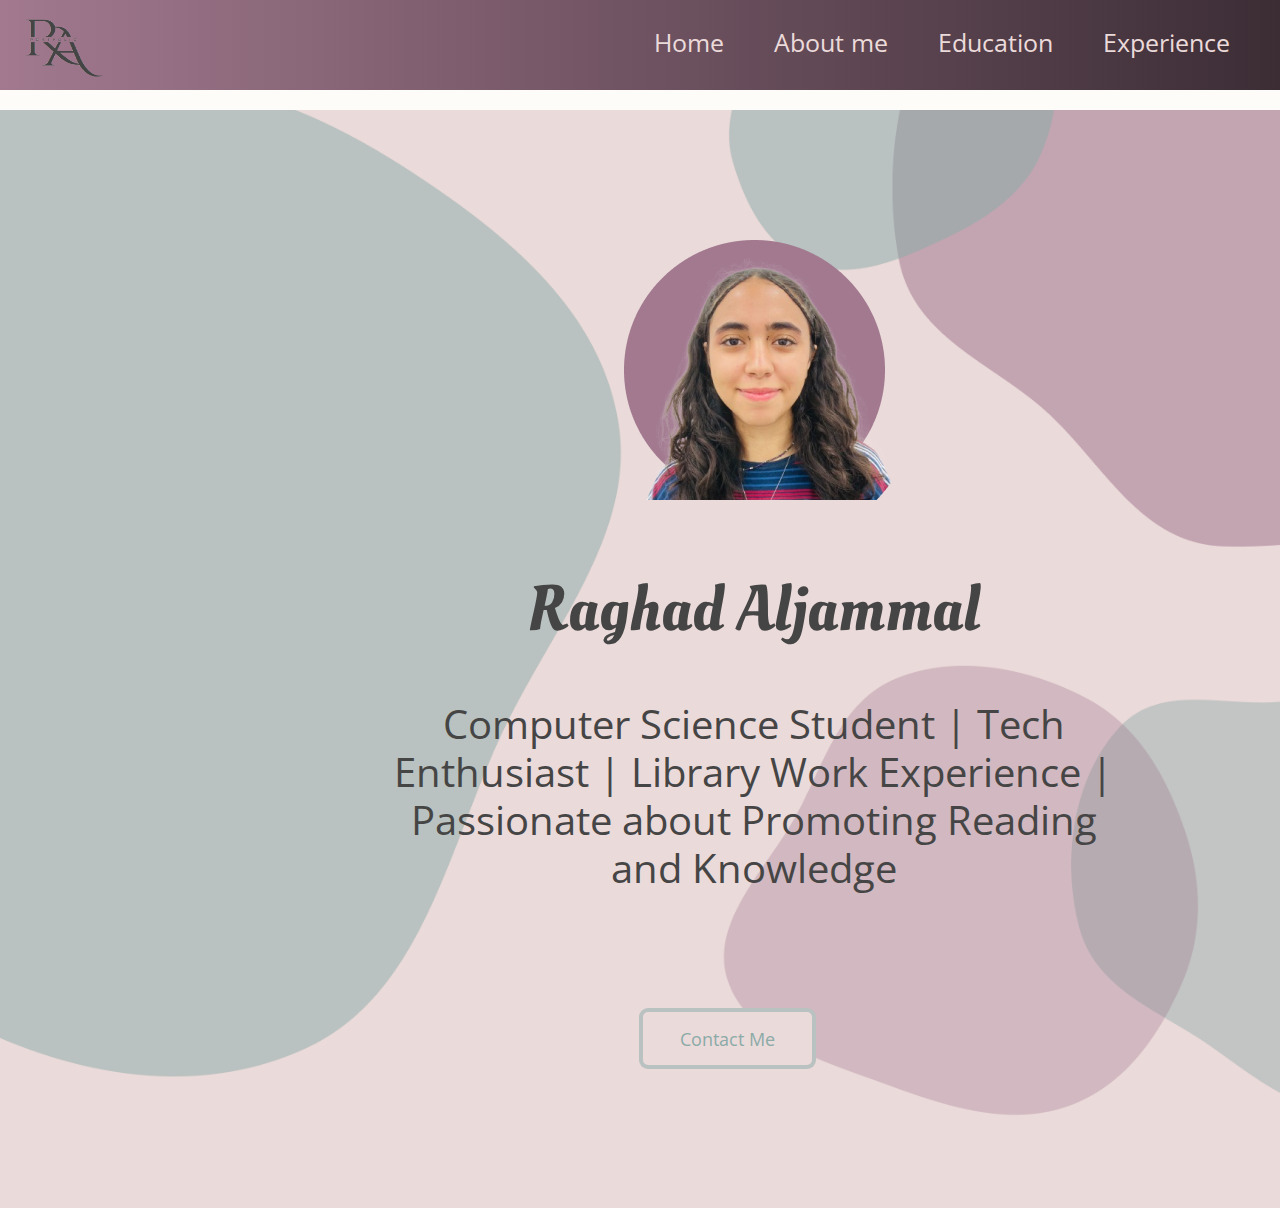
<file: index.html>
<!DOCTYPE html>
<html lang="en">
<head>
    <link rel="icon" type="image/x-icon" href="stylesheets/assets/ra.png">
    <meta charset="UTF-8">
    <meta name="viewport" content="width=device-width, initial-scale=1.0">
    <title>Raghad's Portfolio</title>
    <link rel="stylesheet" href="stylesheets/home.css">
    <link rel="preconnect" href="https://fonts.googleapis.com">
    <link rel="preconnect" href="https://fonts.gstatic.com" crossorigin>
    <link href="https://fonts.googleapis.com/css2?family=Open+Sans:ital,wght@0,300..800;1,300..800&display=swap" rel="stylesheet">
    <link href="https://fonts.googleapis.com/css2?family=Oleo+Script:wght@400;700&display=swap" rel="stylesheet">
</head>
<body>
    <nav class="navbar">
        <img src="stylesheets/assets/r.png" alt="signature">
        <ul>
            <li class="button"><a href="index.html">Home</a></li>
            <li class="button"><a href="AboutMe.html">About me</a></li>
            <li class="button"><a href="Education.html">Education</a></li>
            <li class="button"><a href="Experience.html">Experience</a></li>
        </ul>
    </nav>
    <section>
        <img src="stylesheets/assets/profile.png" alt="profile photo">
    </section>
    <h1>Raghad Aljammal</h1>
    <article>Computer Science Student | Tech Enthusiast | Library Work Experience | Passionate about Promoting Reading and Knowledge</article>
    <footer>
        <button>Contact Me</button>
    </footer>
</body>
</html>
</file>
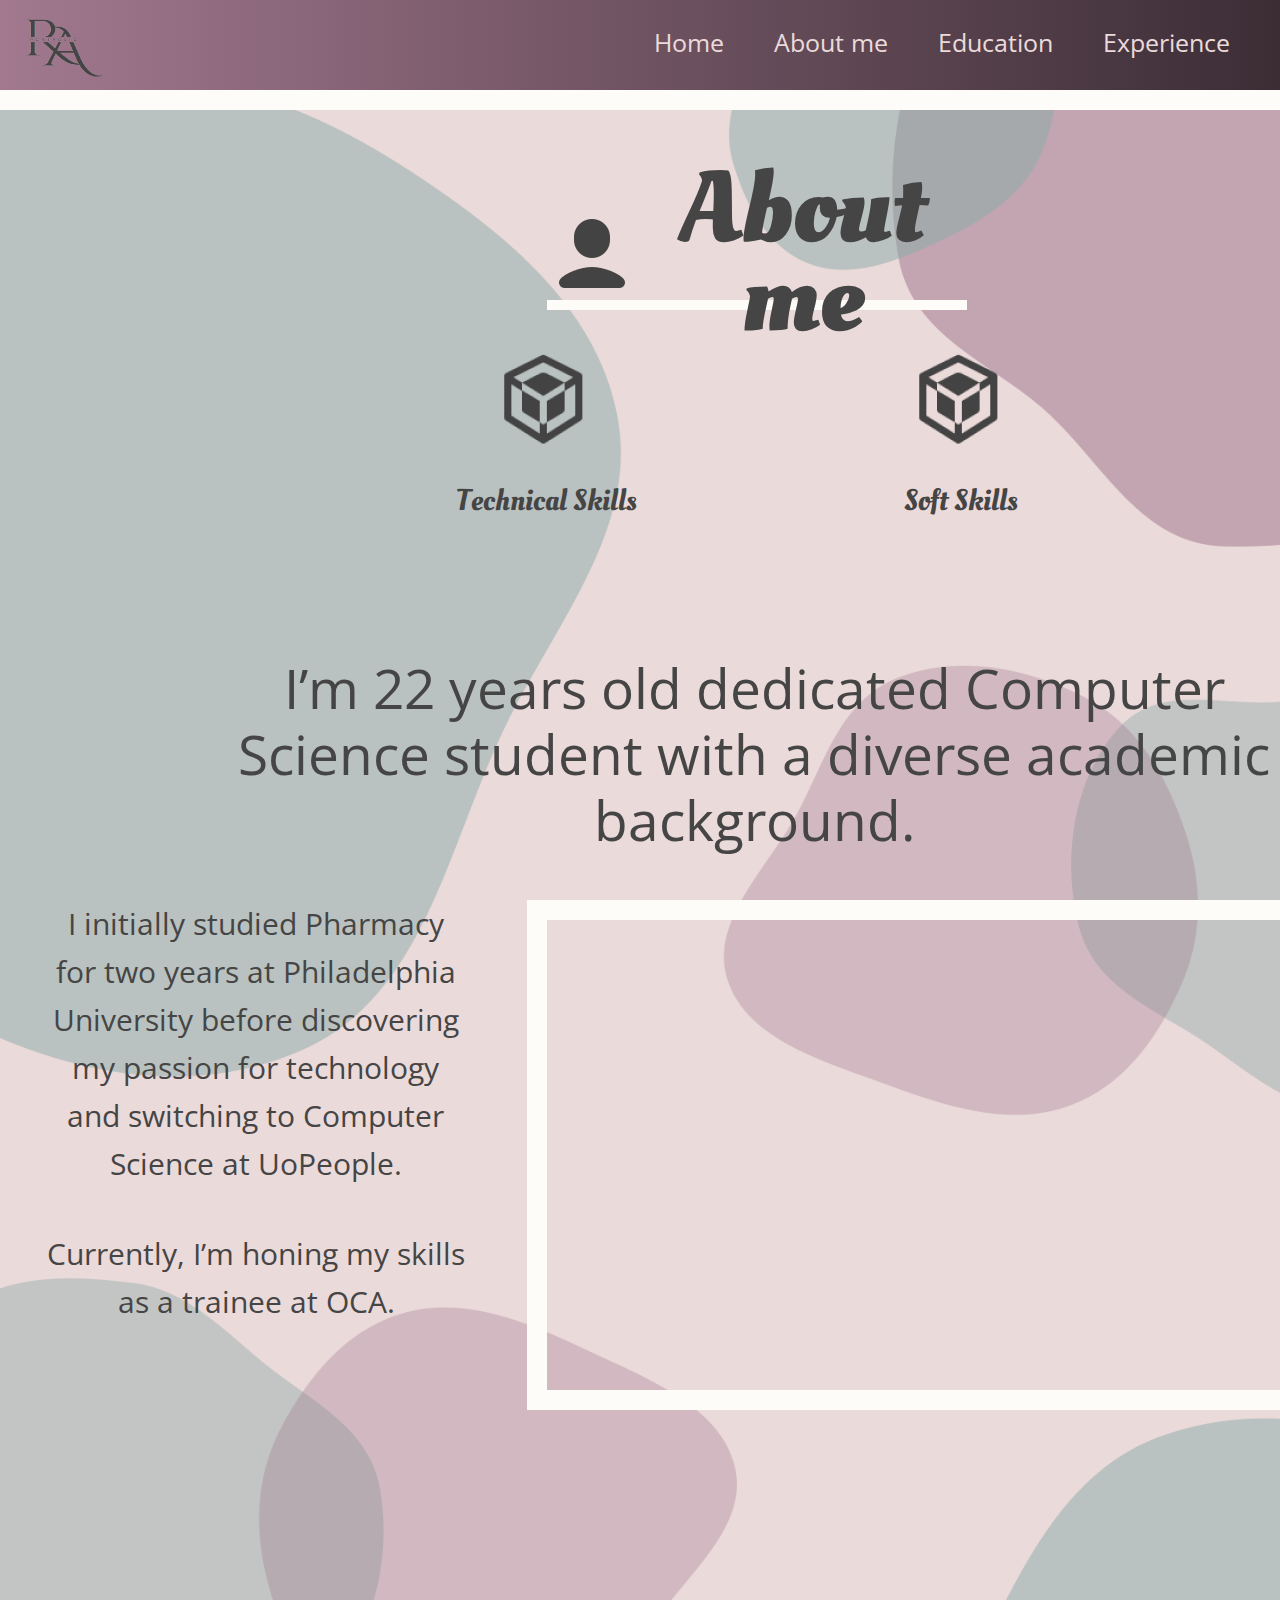
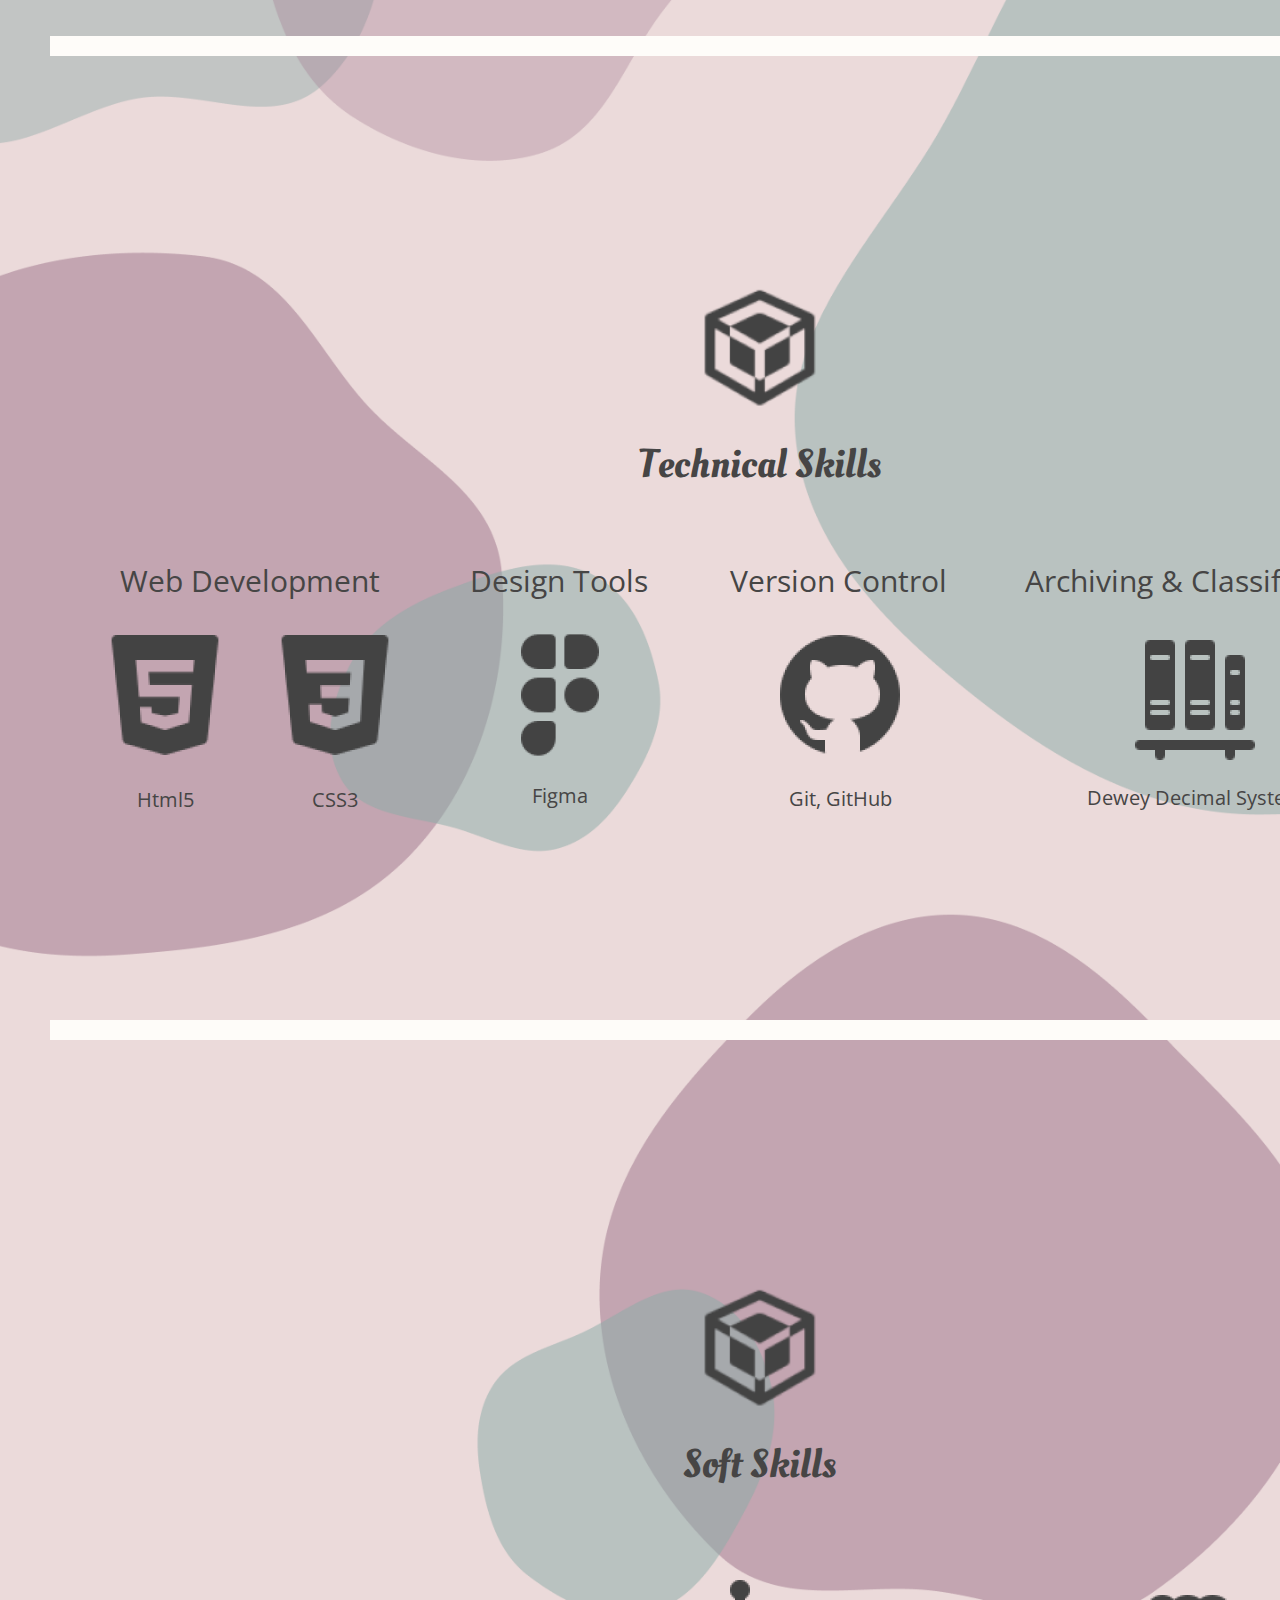
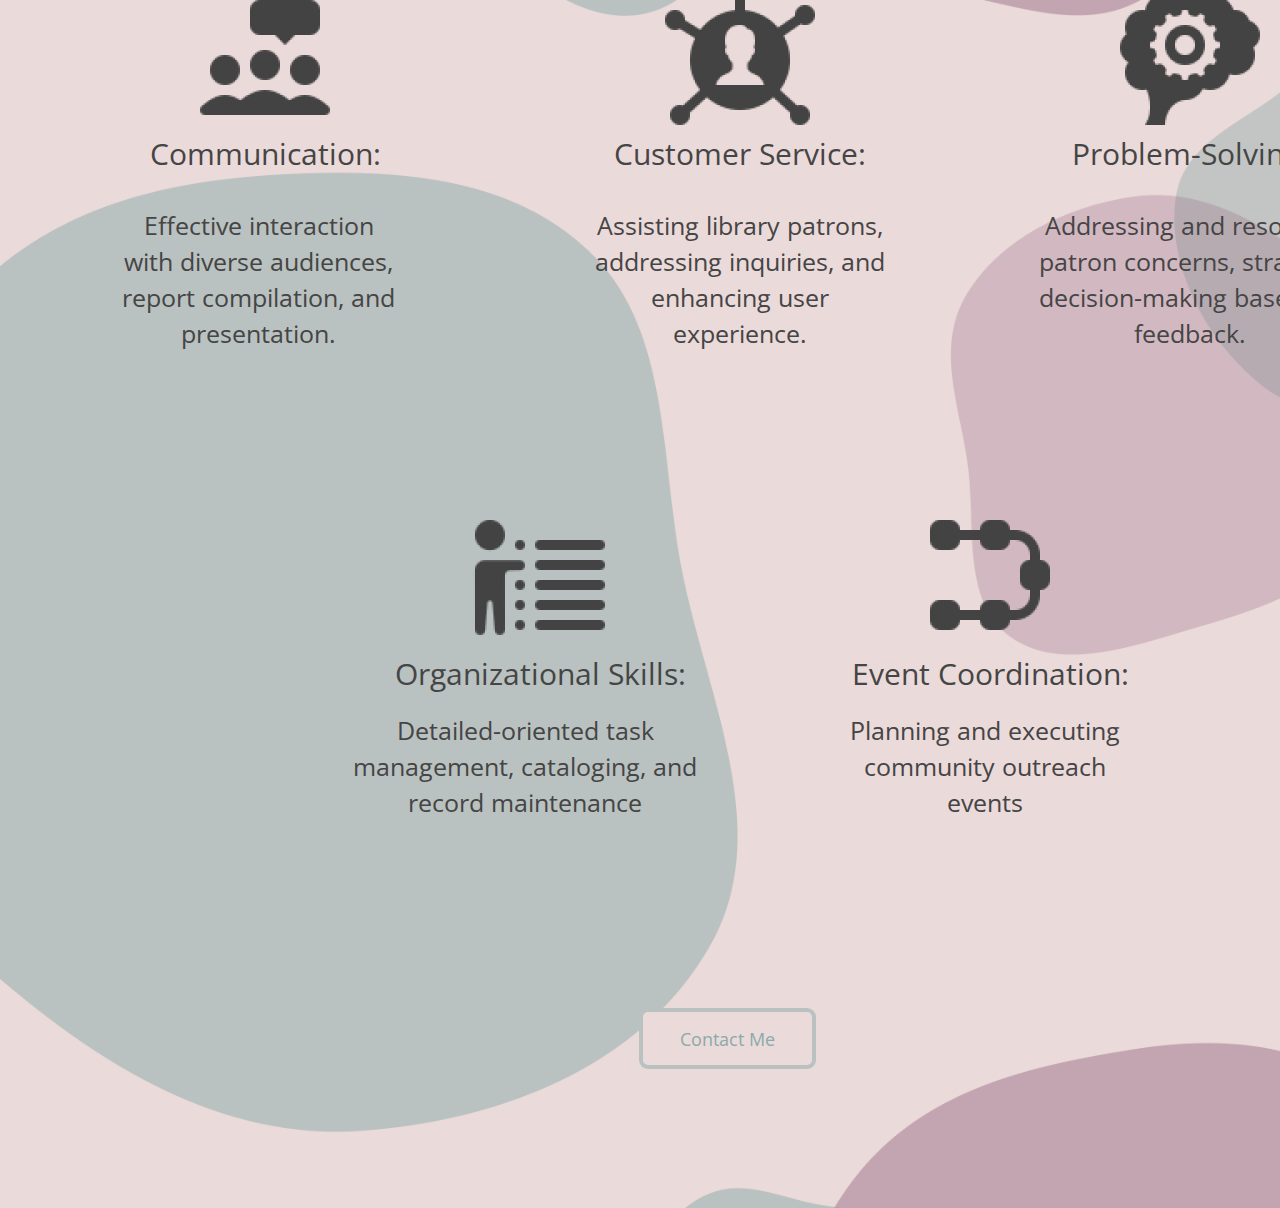
<file: AboutMe.html>
<!DOCTYPE html>
<html lang="en">

<head>
    <meta charset="UTF-8">
    <meta name="viewport" content="width=device-width, initial-scale=1.0">
    <title> raghad's portfolio </title>
    <link rel="stylesheet" href="stylesheets/AboutMe.css">

    <link rel="preconnect" href="https://fonts.googleapis.com">
    <link rel="preconnect" href="https://fonts.gstatic.com" crossorigin>
    <link href="https://fonts.googleapis.com/css2?family=Open+Sans:ital,wght@0,300..800;1,300..800&display=swap"
        rel="stylesheet">

    <link rel="preconnect" href="https://fonts.googleapis.com">
    <link rel="preconnect" href="https://fonts.gstatic.com" crossorigin>
    <link
        href="https://fonts.googleapis.com/css2?family=Oleo+Script:wght@400;700&family=Open+Sans:ital,wght@0,300..800;1,300..800&display=swap"
        rel="stylesheet">


</head>

<html>
    <nav class="navbar">
        <img src="stylesheets/assets/r.png" alt="signture">
        <ul>
            <li class="button">
                <a href="index.html">
                    Home
                </a>
            </li>
            <li class="button">
                <a href="AboutMe.html">
                    About me
                </a>
            </li>
            <li class="button">
                <a href="Education.html">
                    Education
                </a>

            </li>
            <li class="button">
                <a href="Experience.html">
                    Experience
                </a>
            </li>
        </ul>

    </nav>
    <main>

    <section class="top">
             <img src="stylesheets/assets/User.png" alt="User">
             <h1>About me</h1>

    </section>
    <section class="skills">
        <figure>
            <a href="#Tech"> <img src="stylesheets/assets/Module.png" alt="Technical"> </a>
            <a href="#soft"> <img src="stylesheets/assets/Module.png" alt="Soft"></a>
        </figure>
        <h2 id="one" >Technical Skills</h2>
        <h2 id="two">Soft Skills</h2>
    </section>
    <section class="intro">
        <h3 class="one">
            I’m 22 years old dedicated Computer Science student with a diverse academic background.
        </h3>
       
        <iframe  src="https://www.youtube.com/embed/BC7R5AD7e_s?si=nUngN9t5SfjNPp4o" title="YouTube video player" frameborder="0" allow="accelerometer; autoplay; clipboard-write; encrypted-media; gyroscope; picture-in-picture; web-share" referrerpolicy="strict-origin-when-cross-origin" allowfullscreen></iframe>
        
        <p class="two">
            I initially studied Pharmacy for two years at Philadelphia University before 
            discovering my passion for technology and switching to Computer Science at UoPeople.        
        </p>
        <p class="thr"> 
            Currently, I’m honing my skills as a trainee at OCA.
        </p>
    </section>

    </main>

    <hr id="Tech" class="one">

 <section id="Tech">

        <figure class="one">
            <img src="stylesheets/assets/Module.png" alt="Technical">
        <figcaption> Technical Skills</figcaption>
        </figure>
        <div>
            <h4 class="web">Web Development </h4>
            <h4 class="Design">Design Tools</h4>
            <h4 class="Control">Version Control </h4>
            <h4 class="Archiving">Archiving & Classification</h4>
        </div>
        <figure class="html">
            <img src="stylesheets/assets/Html 5.png" alt="Technical">
        <figcaption> Html5</figcaption>
        </figure>
        <figure class="CSS3">
            <img src="stylesheets/assets/CSS3.png" alt="CSS3">
        <figcaption> CSS3</figcaption>
        </figure>
        <figure class="Figma">
            <img src="stylesheets/assets/Figma.png" alt="Figma">
        <figcaption> Figma</figcaption>
        </figure>
        <figure class="GitHub">
            <img src="stylesheets/assets/GitHub.png" alt="GitHub">
        <figcaption> Git, GitHub</figcaption>
        </figure>
        <figure class="Book ">
            <img src="stylesheets/assets/Book Shelf.png" alt="Book Shelf">
        <figcaption> Dewey Decimal System</figcaption>
        </figure>

 </section>


 <hr id="soft"class="two">


 <section >

    <figure class="two">
        <img src="stylesheets/assets/Module.png" alt="soft">
    <figcaption> Soft Skills</figcaption>
    </figure>
    <div >
        <h5 class="comunication">
             Effective interaction with
            diverse audiences, 
           report compilation, and
            presentation.</h5>
        <h5 class="Customer"> 
            Assisting library patrons, 
            addressing inquiries, 
            and enhancing user
             experience.</h5>
        <h5 class="Problem-Solving">
            Addressing and resolving
            patron concerns,
            strategic decision-making 
           based on feedback.</h5>
        <h5 class="Organizational">
            Detailed-oriented task management, 
           cataloging, and record maintenance</h5>
        <h5 class="Coordination"> 
            Planning and executing 
            community outreach events</h5>
    </div>
    <figure class="Communication">
        <img src="stylesheets/assets/comunication.png" alt="Communication">
    <figcaption> Communication:</figcaption>
    </figure>
    <figure class="Customer">
        <img src="stylesheets/assets/Customer.png" alt="Customer">
    <figcaption> Customer Service:</figcaption>
    </figure>
    <figure class="Problem-Solving">
        <img src="stylesheets/assets/Critical.png" alt="Critical">
    <figcaption> Problem-Solving:  </figcaption>
    </figure>
    <figure class="Organizational">
        <img src="stylesheets/assets/Management.png" alt="Management">
    <figcaption> Organizational Skills:</figcaption>
    </figure>
    <figure class="Coordination ">
        <img src="stylesheets/assets/Flow.png" alt="Book Shelf">
    <figcaption> Event Coordination:</figcaption>
    </figure>

</section>




 <footer>
    <button>
        Contact Me
    </button>
</footer>


</body>
</html>
</file>
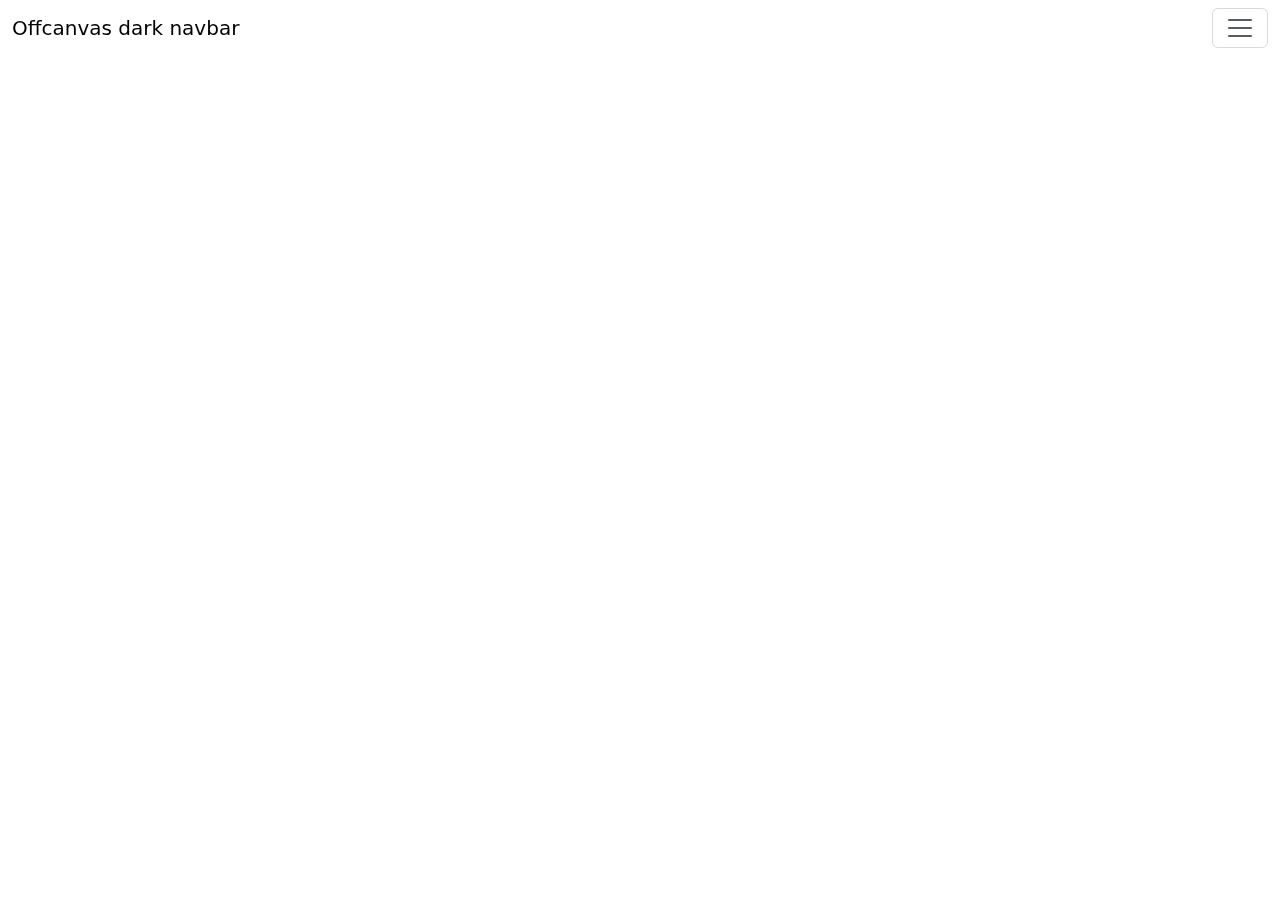
<file: ContactMe.html>
<!DOCTYPE html>
<html lang="en">
<head>
    <meta charset="UTF-8">
    <meta name="viewport" content="width=device-width, initial-scale=1.0">
    <title>Document</title>
    <link href="https://cdn.jsdelivr.net/npm/bootstrap@5.3.3/dist/css/bootstrap.min.css" rel="stylesheet" integrity="sha384-QWTKZyjpPEjISv5WaRU9OFeRpok6YctnYmDr5pNlyT2bRjXh0JMhjY6hW+ALEwIH" crossorigin="anonymous">
    <script src="https://cdn.jsdelivr.net/npm/bootstrap@5.3.3/dist/js/bootstrap.bundle.min.js" integrity="sha384-YvpcrYf0tY3lHB60NNkmXc5s9fDVZLESaAA55NDzOxhy9GkcIdslK1eN7N6jIeHz" crossorigin="anonymous"></script>


</head>
<body>
    
    <nav class="navbar navbar-light bg-gradient fixed-top">
        <div class="container-fluid">
          <a class="navbar-brand" href="#">Offcanvas dark navbar</a>
          <button class="navbar-toggler" type="button" data-bs-toggle="offcanvas" data-bs-target="#offcanvasDarkNavbar" aria-controls="offcanvasDarkNavbar" aria-label="Toggle navigation">
            <span class="navbar-toggler-icon"></span>
          </button>
          <div class="offcanvas offcanvas-end text-bg-dark" tabindex="-1" id="offcanvasDarkNavbar" aria-labelledby="offcanvasDarkNavbarLabel">
            <div class="offcanvas-header">
              <h5 class="offcanvas-title" id="offcanvasDarkNavbarLabel">Dark offcanvas</h5>
              <button type="button" class="btn-close btn-close-white" data-bs-dismiss="offcanvas" aria-label="Close"></button>
            </div>
            <div class="offcanvas-body">
              <ul class="navbar-nav justify-content-end flex-grow-1 pe-3">
                <li class="nav-item">
                  <a class="nav-link active" aria-current="page" href="#">Home</a>
                </li>
                <li class="nav-item">
                  <a class="nav-link" href="#">Link</a>
                </li>
                <li class="nav-item dropdown">
                  <a class="nav-link dropdown-toggle" href="#" role="button" data-bs-toggle="dropdown" aria-expanded="false">
                    Dropdown
                  </a>
                  <ul class="dropdown-menu dropdown-menu-dark">
                    <li><a class="dropdown-item" href="#">Action</a></li>
                    <li><a class="dropdown-item" href="#">Another action</a></li>
                    <li>
                      <hr class="dropdown-divider">
                    </li>
                    <li><a class="dropdown-item" href="#">Something else here</a></li>
                  </ul>
                </li>
              </ul>
              <form class="d-flex mt-3" role="search">
                <input class="form-control me-2" type="search" placeholder="Search" aria-label="Search">
                <button class="btn btn-success" type="submit">Search</button>
              </form>
            </div>
          </div>
        </div>
      </nav>




</body>
</html>











































<!-- <!DOCTYPE html>
<html lang="en">

<head>
    <link rel="icon" type="image/x-icon" href="stylesheets/assets/ra.png">


    <meta charset="UTF-8">
    <meta name="viewport" content="width=device-width, initial-scale=1.0">
    <title> raghad's portfolio </title>
    <link rel="stylesheet" href="stylesheets/AboutMe.css">

    <link rel="preconnect" href="https://fonts.googleapis.com">
    <link rel="preconnect" href="https://fonts.gstatic.com" crossorigin>
    <link href="https://fonts.googleapis.com/css2?family=Open+Sans:ital,wght@0,300..800;1,300..800&display=swap"
        rel="stylesheet">

    <link rel="preconnect" href="https://fonts.googleapis.com">
    <link rel="preconnect" href="https://fonts.gstatic.com" crossorigin>
    <link
        href="https://fonts.googleapis.com/css2?family=Oleo+Script:wght@400;700&family=Open+Sans:ital,wght@0,300..800;1,300..800&display=swap"
        rel="stylesheet">


</head>

<html>
    <nav class="navbar">
        <img src="stylesheets/assets/r.png" alt="signture">
        <ul>
            <li class="button">
                <a href="index.html">
                    Home
                </a>
            </li>
            <li class="button">
                <a href="AboutMe.html">
                    About me
                </a>
            </li>
            <li class="button">
                <a href="Education.html">
                    Education
                </a>

            </li>
            <li class="button">
                <a href="Experience.html">
                    Experience
                </a>
            </li>
        </ul>

    </nav>
    <main> -->
</file>
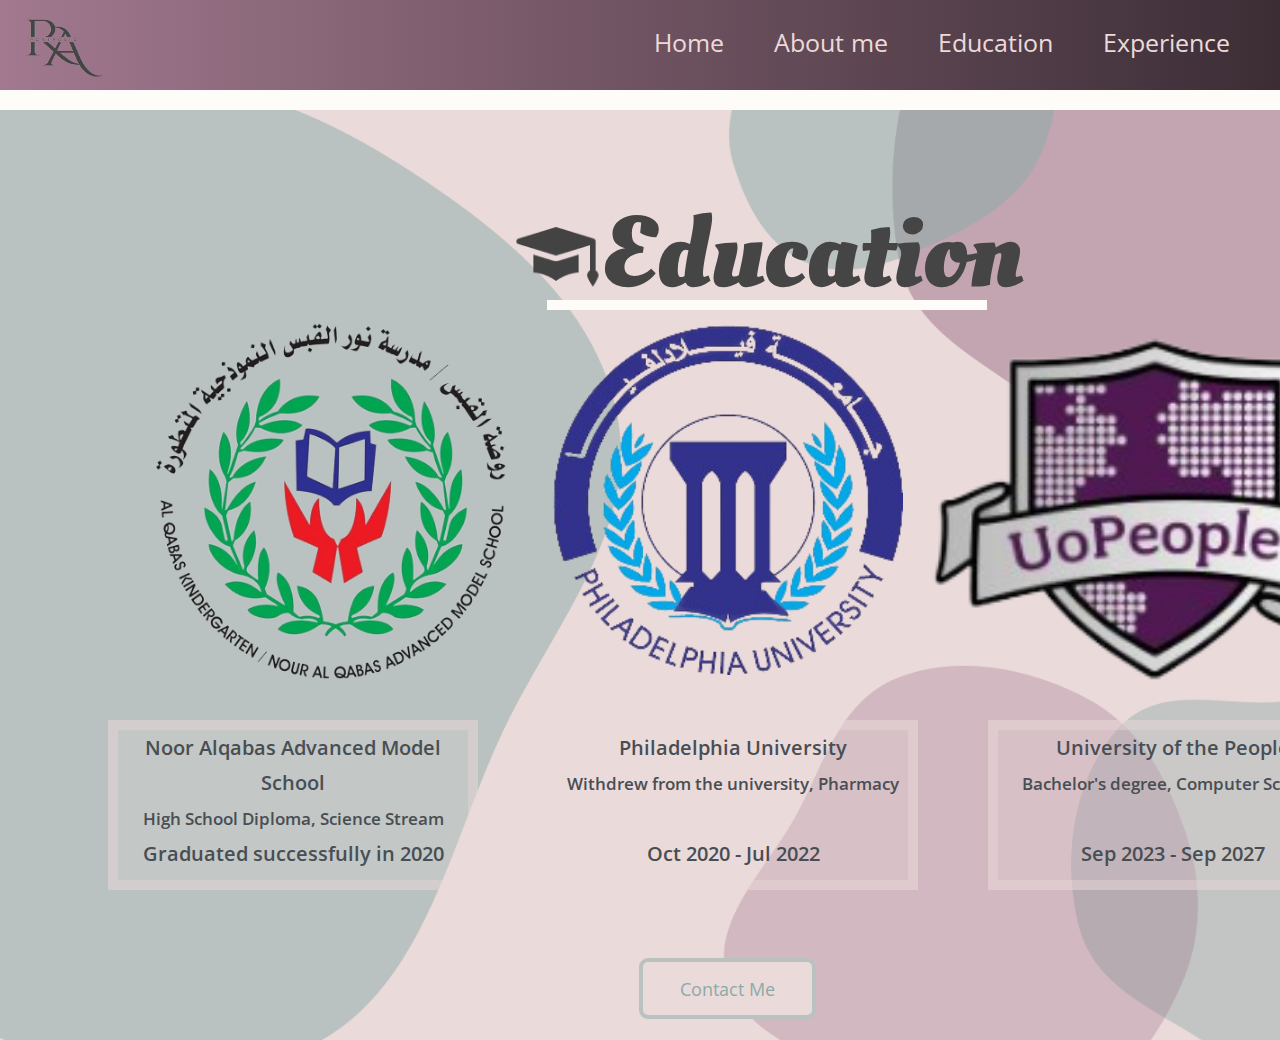
<file: Education.html>
<!DOCTYPE html>
<html lang="en">

<head>
    <link rel="icon" type="image/x-icon" href="stylesheets/assets/ra.png">


    <meta charset="UTF-8">
    <meta name="viewport" content="width=device-width, initial-scale=1.0">
    <title> raghad's portfolio </title>
    <link rel="stylesheet" href="stylesheets/Education.css">

    <link rel="preconnect" href="https://fonts.googleapis.com">
    <link rel="preconnect" href="https://fonts.gstatic.com" crossorigin>
    <link href="https://fonts.googleapis.com/css2?family=Open+Sans:ital,wght@0,300..800;1,300..800&display=swap"
        rel="stylesheet">

    <link rel="preconnect" href="https://fonts.googleapis.com">
    <link rel="preconnect" href="https://fonts.gstatic.com" crossorigin>
    <link
        href="https://fonts.googleapis.com/css2?family=Oleo+Script:wght@400;700&family=Open+Sans:ital,wght@0,300..800;1,300..800&display=swap"
        rel="stylesheet">


</head>

<body>
    <nav class="navbar">
        <img src="stylesheets/assets/r.png" alt="signture">
        <ul>
            <li class="button">
                <a href="index.html">
                    Home
                </a>
            </li>
            <li class="button">
                <a href="AboutMe.html">
                    About me
                </a>
            </li>
            <li class="button">
                <a href="Education.html">
                    Education
                </a>

            </li>
            <li class="button">
                <a href="Experience.html">
                    Experience
                </a>
            </li>
        </ul>

    </nav>

    <section class="top">
        <img src="stylesheets/assets/Mortarboard.png" alt="Mortarboard">
        <h1>Education</h1>

</section>



    <section>
        <img id="school" src="stylesheets/assets/school logo.png" alt="school">
        <img id="phi" src="stylesheets/assets/phi logo.png" alt="phi">
        <img id="uopeople" src="stylesheets/assets/uopeople logo.png" alt="uopeople">
    </section>

    <article>
        <div class="school">
            Noor Alqabas Advanced Model School <br>

            <small> High School Diploma, Science Stream </small><br>

            Graduated successfully in 2020
        </div>
        <div class="phi">
            Philadelphia University <br>

           <small> Withdrew from the university, Pharmacy </small> <br> <br>


            Oct 2020 - Jul 2022
        </div>
        <div class="uopeople" >
            University of the People <br>

            <small>Bachelor's degree, Computer Science </small> <br> <br>


            Sep 2023 - Sep 2027
        </div>
    </article>

    <footer>
        <button>
            Contact Me
        </button>
    </footer>
  




</body>

</html>
</file>
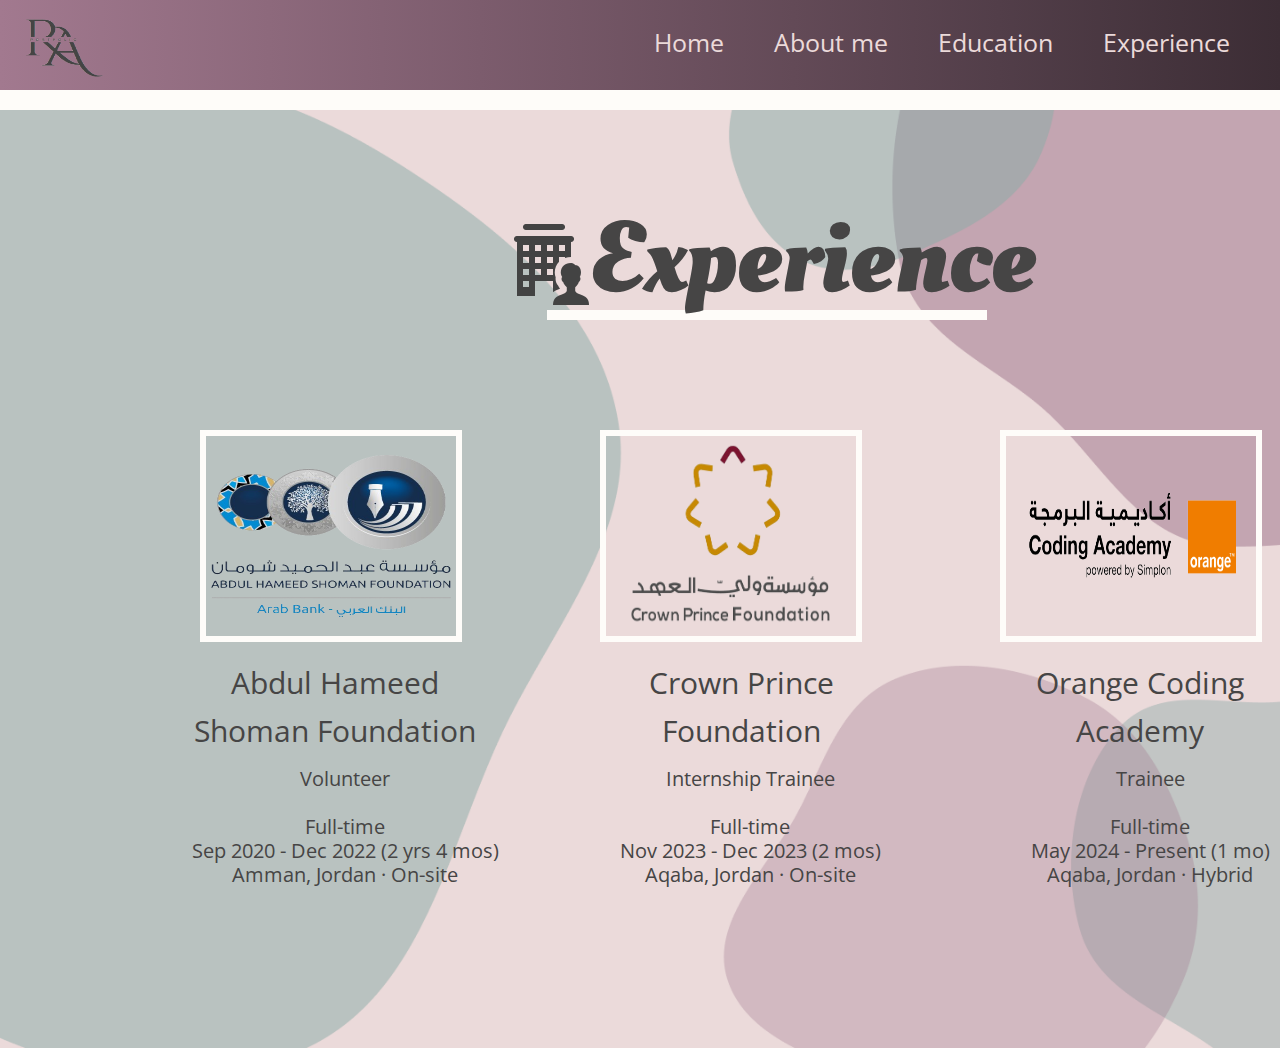
<file: Experience.html>
<!DOCTYPE html>
<html lang="en">

<head>
    <link rel="icon" type="image/x-icon" href="stylesheets/assets/ra.png">


    <meta charset="UTF-8">
    <meta name="viewport" content="width=device-width, initial-scale=1.0">
    <title> raghad's portfolio </title>
    <link rel="stylesheet" href="stylesheets/Experience.css">

    <link rel="preconnect" href="https://fonts.googleapis.com">
    <link rel="preconnect" href="https://fonts.gstatic.com" crossorigin>
    <link href="https://fonts.googleapis.com/css2?family=Open+Sans:ital,wght@0,300..800;1,300..800&display=swap"
        rel="stylesheet">

    <link rel="preconnect" href="https://fonts.googleapis.com">
    <link rel="preconnect" href="https://fonts.gstatic.com" crossorigin>
    <link
        href="https://fonts.googleapis.com/css2?family=Oleo+Script:wght@400;700&family=Open+Sans:ital,wght@0,300..800;1,300..800&display=swap"
        rel="stylesheet">


</head>

<body>
    <nav class="navbar">
        <img src="stylesheets/assets/r.png" alt="signture">
        <ul>
            <li class="button">
                <a href="index.html">
                    Home
                </a>
            </li>
            <li class="button">
                <a href="AboutMe.html">
                    About me
                </a>
            </li>
            <li class="button">
                <a href="Education.html">
                    Education
                </a>

            </li>
            <li class="button">
                <a href="Experience.html">
                    Experience
                </a>
            </li>
        </ul>

    </nav>
    <section class="top">
        <img src="stylesheets/assets/Permanent Job.png" alt="Job">
        <h1>Experience</h1>
    </section>
    <main>
        <figure class="shoman">
            <img src="stylesheets/assets/shoman logo.png" alt="logo">
            <figcaption>
                Abdul Hameed Shoman
                Foundation
            </figcaption>
        </figure>
        <figure class="cpf">
            <img src="stylesheets/assets/cpf logo.png" alt="logo">
            <figcaption>
                Crown Prince
                Foundation 
            </figcaption>
        </figure>
        <figure class="OCA">
            <img src="stylesheets/assets/Coding Academy logo.png" alt="logo">
            <figcaption>
                Orange Coding
                Academy
            </figcaption>
        </figure>
        <h2 class="shoman">
            Volunteer <br><br>
            Full-time <br>Sep 2020 - Dec 2022 (2 yrs 4 mos) <br> Amman, Jordan · On-site
        </h2>
        <h2 class="cpf">
            Internship Trainee <br><br> Full-time <br>Nov 2023 - Dec 2023 (2 mos) <br>Aqaba, Jordan · On-site   
        </h2>
        <h2 class="OCA">
            Trainee <br> <br>Full-time <br>May 2024 - Present (1 mo)  <br>Aqaba, Jordan · Hybrid
        </h2>
    </main>

    <hr class="one">
    <hr class="two">
    <hr class="three">
</file>
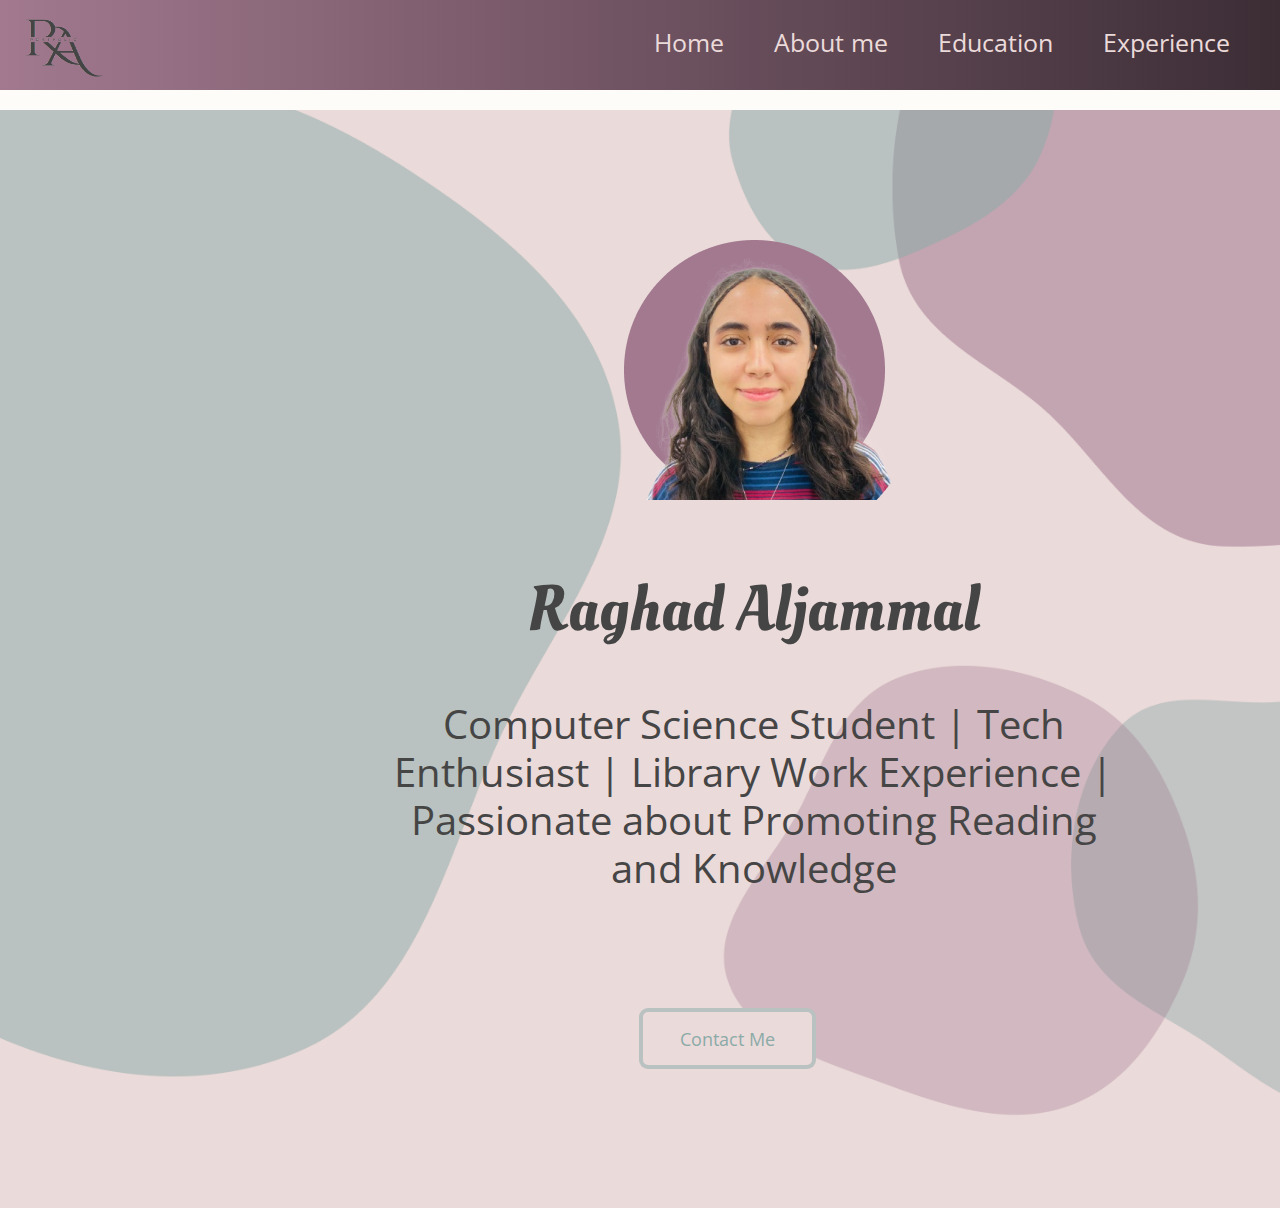
<file: home.html>
<!DOCTYPE html>
<html lang="en">

<head>
    <meta charset="UTF-8">
    <meta name="viewport" content="width=device-width, initial-scale=1.0">
    <title> raghad's portfolio </title>
    <link rel="stylesheet" href="stylesheets/home.css">

    <link rel="preconnect" href="https://fonts.googleapis.com">
    <link rel="preconnect" href="https://fonts.gstatic.com" crossorigin>
    <link href="https://fonts.googleapis.com/css2?family=Open+Sans:ital,wght@0,300..800;1,300..800&display=swap"
        rel="stylesheet">

    <link rel="preconnect" href="https://fonts.googleapis.com">
    <link rel="preconnect" href="https://fonts.gstatic.com" crossorigin>
    <link
        href="https://fonts.googleapis.com/css2?family=Oleo+Script:wght@400;700&family=Open+Sans:ital,wght@0,300..800;1,300..800&display=swap"
        rel="stylesheet">


</head>

<body>
    <nav class="navbar">
        <img src="assets/r.png" alt="signture">
        <ul>
            <li class="button">
                <a href="home.html">
                    Home
                </a>
            </li>
            <li class="button">
                <a href="AboutMe.html">
                    About me
                </a>
            </li>
            <li class="button">
                <a href="Education.html">
                    Education
                </a>

            </li>
            <li class="button">
                <a href="Experience.html">
                    Experience
                </a>
            </li>
        </ul>

    </nav>
    <section>
        <img src="assets/profile.png" alt="profile photo">
    </section>

    <h1>Raghad Aljammal</h1>

    <article>
        Computer Science Student | Tech Enthusiast | Library Work Experience | Passionate about Promoting Reading and
        Knowledge
    </article>

    <footer>
        <button>
            Contact Me
        </button>
    </footer>



</body>

</html>
</file>
<file: stylesheets/home.css>
body {
    height: 1024px;
    background-image: url(assets/bg.png);
    background-size: 100%;
    background-repeat: no-repeat;
    animation: move 200s infinite , trans 0.80s ease;
    max-width: 100%;
    overflow-x: hidden;

}
@keyframes trans{
    from {
opacity: 0;
transform: rotate(-10);
    }

    to{
        opacity: 1;
       transform:rotate(0);

    }
}

@keyframes move {
    50% {
        background-position: center;
    }
}

.navbar {
    z-index: 1;
    position: fixed;
    width: 100%;
    height: 90px;
    left: 0px;
    top: 0px;
    background: linear-gradient(90deg, #A2798F 0%, #8D697C 21%, #7C5C6D 37.5%, #634A57 62%, #523E49 78%, #3C2D35 100%);
    border-bottom: 20px solid #FEFCF9;

}

.navbar>img {
    position: absolute;
    width: 100px;
    height: 80px;
    left: 10px;
    top: 10px;

}

ul {
    display: flex;
    list-style-type: none;
    column-gap: 50px;
    margin-right: 50px;
    justify-content: end;
    font-size: 25px;
}

.button {
    color: #EBDADA;
    font-family: 'Open sans';
}

.button>a:hover {
    box-sizing: border-box;
    background: #EBDADA;
    border: 4px solid rgba(140, 171, 168, 0.53);
    border-radius: 9px;
    color: rgba(140, 171, 168);
}

a {
    text-decoration: none;
    color: #EBDADA;
}

section>img {
    position: absolute;
    width: 291px;
    height: 260px;
    left: 608px;
    top: 240px;
}

h1 {
    position: absolute;
    width: 561px;
    height: 89px;
    left: 473px;
    top: 523px;
    font-family: 'Oleo Script';
    font-style: normal;
    font-weight: 400;
    font-size: 64px;
    line-height: 89px;
    text-align: center;
    color: #464545;
}

article {
    position: absolute;
    width: 765px;
    height: 144px;
    left: 371px;
    top: 700px;
    font-family: 'Open sans';
    font-weight: 400;
    font-size: 40px;
    line-height: 48px;
    text-align: center;
    color: #464545;

}

footer{
    position: relative;
  height: 200px;
    left: 631px;
    top: 1000px;

}

footer>button {
    box-sizing: border-box;
    display: flex;
    flex-direction: row;
    justify-content: center;
    align-items: center;
    width: 177px;
    height: 61px;
    font-family: 'Open sans';
    font-size: large;
    background: #EBDADA;
    border: 4px solid rgba(140, 171, 168, 0.53);
    border-radius: 9px;
    color: rgba(140, 171, 168);

}
</file>
<file: stylesheets/AboutMe.css>
html{
    scroll-behavior: smooth;
}    
body {
    height: 4210px;
    background-image: url(assets/bg.png);
    background-size: 100%;
    background-repeat: no-repeat;
    animation: move 200s infinite , trans 0.80s ease;
    max-width: 100%;
    overflow-x: hidden;

}
@keyframes trans{
    from {
opacity: 0;
transform: rotate(-10);
    }

    to{
        opacity: 1;
       transform:rotate(0);

    }
}

@keyframes move {
    50% {
        background-position: center;
    }
}

.navbar {
    z-index: 1;
    position: fixed;
    width: 100%;
    height: 90px;
    left: 0px;
    top: 0px;
    background: linear-gradient(90deg, #A2798F 0%, #8D697C 21%, #7C5C6D 37.5%, #634A57 62%, #523E49 78%, #3C2D35 100%);
    border-bottom: 20px solid #FEFCF9;

}

.navbar>img {
    position: absolute;
    width: 100px;
    height: 80px;
    left: 10px;
    top: 10px;

}

ul {
    display: flex;
    list-style-type: none;
    column-gap: 50px;
    margin-right: 50px;
    justify-content: end;
    font-size: 25px;
}

.button {
    color: #EBDADA;
    font-family: 'Open sans';
}

.button>a:hover {
    box-sizing: border-box;
    background: #EBDADA;
    border: 4px solid rgba(140, 171, 168, 0.53);
    border-radius: 9px;
    color: rgba(140, 171, 168);
}

a {
    text-decoration: none;
    color: #EBDADA;
}

.top{

position: absolute;
width: 420px;
height: 90px;
left: 547px;
top: 210px;
display: flex;
flex-direction: row;
justify-content: center;
align-items: center;

border-bottom: 10px solid #FEFCF9;

font-family: 'Oleo Script';
font-style: normal;
font-weight: 400;
font-size: 50px;
line-height: 89px;
text-align: center;
color: #464545;

}
.skills> figure{

position: absolute;
width: 521.53px;
height: 170px;
left: 450px;
top: 300px;
display: flex;
flex-direction: row;
justify-content: space-between;

}

.skills> #one{

position: absolute;
width: 240px;
height: 70px;
left: 426px;
top: 455px;

font-family: 'Oleo Script';
font-style: normal;
font-weight: 400;
font-size: 30px;
line-height: 41px;
text-align: center;

color: #464545;


}

.skills> #two{

position: absolute;
width: 240px;
height: 70px;
left: 841px;
top: 455px;

font-family: 'Oleo Script';
font-style: normal;
font-weight: 400;
font-size: 30px;
line-height: 41px;
text-align: center;

color: #464545;


}

.intro > .one{

position: absolute;
width: 1086px;
height: 132px;
left: 211px;
top: 600px;

font-family: 'Open sans';
font-style: normal;
font-weight: 400;
font-size: 55px;
line-height: 66px;
text-align: center;

color: #464545; 
}
.intro > .two{

position: absolute;
width: 407px;
height: 336px;
left: 52px;
top: 870px;

font-family: 'Open sans';
font-style: normal;
font-weight: 400;
font-size: 30px;
line-height: 48px;
text-align: center;

color: #464545;


}
.intro > .thr{

position: absolute;
width: 420px;
height: 96px;
left: 46px;
top: 1200px;

font-family: 'Open sans';
font-style: normal;
font-weight: 400;
font-size: 30px;
line-height: 48px;
text-align: center;

color: #464545;


}

.intro > iframe{

position: absolute;
width: 835px;
height: 470px;
left: 527px;
top: 900px;
border: 20px solid #FEFCF9;


}
hr.one{

position: absolute;
width: 1346px;
height: 0px;
left: 50px;
top: 1616px;
border: 10px solid #FEFCF9;


}
hr.two{

    position: absolute;
    width: 1346px;
    height: 0px;
    left: 50px;
    top: 2600px;
    border: 10px solid #FEFCF9;
    
    
    }
    

.one{
position: absolute;
width: 383px;
height: 70px;
left: 528px;
top: 1800px;

font-family: 'Oleo Script';
font-style: normal;
font-weight: 400;
font-size: 40px;
line-height: 10px;
text-align: center;

color: #464545;

}
.one>img{
    width: 150px;
    height: 220px;


}
.web{

position: absolute;
width: 260px;
height: 36px;
left: 120px;
top: 2123px;
font-family: 'Open Sans';
font-style: normal;
font-weight: 400;
font-size: 30px;
line-height: 36px;

color: #464545;


}
.Design{
    /* Design Tools */

position: absolute;
width: 180px;
height: 36px;
left: 470px;
top: 2123px;

font-family: 'Open Sans';
font-style: normal;
font-weight: 400;
font-size: 30px;
line-height: 36px;
/* identical to box height */

color: #464545;


}
.Control{
    /* Version Control */

position: absolute;
width: 220px;
height: 36px;
left: 730px;
top: 2123px;

font-family: 'Open Sans';
font-style: normal;
font-weight: 400;
font-size: 30px;
line-height: 36px;
/* identical to box height */

color: #464545;


}
.Archiving{
    /* Archiving & Classification */

position: absolute;
width: 350px;
height: 36px;
left: 1025px;
top: 2123px;

font-family: 'Open Sans';
font-style: normal;
font-weight: 400;
font-size: 30px;
line-height: 36px;
/* identical to box height */
text-align: center;

color: #464545;


}
.html{
    position: absolute;
    width: 150px;
    height: 150px;
    left: 50px;
    top: 2200px;
    
    font-family: 'Open Sans';
    font-style: normal;
    font-weight: 400;
    font-size: 20px;
    line-height: 37px;
    text-align: center;
    
    color: #464545;
    
}
.CSS3{
position: absolute;
width: 150px;
height: 110px;
left: 220px;
top: 2200px;

font-family: 'Open Sans';
font-style: normal;
font-weight: 400;
font-size: 20px;
line-height: 37px;
text-align: center;

color: #464545;

}
.Figma{
    position: absolute;
    width: 180px;
    height: 150px;
    left: 430px;
    top: 2210px;


    font-family: 'Open Sans';
    font-style: normal;
    font-weight: 400;
    font-size: 20px;
    line-height: 43px;
    text-align: center;
    
    color: #464545;

}
.GitHub{

    position: absolute;
    width: 180px;
    height: 150px;
    left: 710px;
    top: 2200px;


    font-family: 'Open Sans';
    font-style: normal;
    font-weight: 400;
    font-size: 20px;
    line-height: 36px;
    text-align: center;
    
    color: #464545;
    
 
    

}
.Book { 
    position: absolute;
    width: 250px;
    height: 150px;
    left: 1030px;
    top: 2200px;

    font-family: 'Open Sans';
    font-style: normal;
    font-weight: 400;
    font-size: 20px;
    line-height: 35px;
    text-align: center;
    
    color: #464545;
 

}

.two{
    position: absolute;
    width: 383px;
    height: 70px;
    left: 528px;
    top: 2800px;
    font-family: 'Oleo Script';
    font-style: normal;
    font-weight: 400;
    font-size: 40px;
    line-height: 10px;
    text-align: center;
    
    color: #464545;

}
 .two>img{        
    width: 150px;
    height: 220px;
}


h5.comunication{
    position: absolute;
    width: 275px;
    height: 149px;
    left: 121px;
    top: 3365px;
    font-family: 'Open Sans';
    font-style: normal;
    font-weight: 400;
    font-size: 25px;
    line-height: 36px;
    text-align: center;
    color: #464545;
}


figure.Communication{
    position: absolute;
    width: 250px;
    height: 200px;
    left: 100px;
    top: 3150px;
    font-family: 'Open Sans';
    font-style: normal;
    font-weight: 400;
    font-size: 30px;
    line-height: 35px;
    text-align: center;
    
    color: #464545;
}

h5.Customer{

position: absolute;
width: 300px;
height: 144px;
left: 590px;
top: 3365px;

font-family: 'Open Sans';
font-style: normal;
font-weight: 400;
font-size: 25px;
line-height: 36px;
text-align: center;

color: #464545;


}

figure.Customer{
position: absolute;
width: 300px;
height: 200px;
left: 550px;
top: 3150px;
font-family: 'Open Sans';
font-style: normal;
font-weight: 400;
font-size: 30px;
line-height: 35px;
text-align: center;
color: #464545;
}

h5.Problem-Solving{
    position: absolute;
    width: 350px;
    height: 149px;
    left: 1015px;
    top: 3365px;
    font-family: 'Open Sans';
    font-style: normal;
    font-weight: 400;
    font-size: 25px;
    line-height: 36px;
    text-align: center;
    color: #464545;
}

figure.Problem-Solving{
    position: absolute;
    width: 300px;
    height: 200px;
    left: 1000px;
    top: 3150px;
    font-family: 'Open Sans';
    font-style: normal;
    font-weight: 400;
    font-size: 30px;
    line-height: 35px;
    text-align: center;
    color: #464545;


}
    


h5.Organizational{
    position: absolute;
    width: 350px;
    height: 149px;
    left: 350px;
    top: 3870px;
    font-family: 'Open Sans';
    font-style: normal;
    font-weight: 400;
    font-size: 25px;
    line-height: 36px;
    text-align: center;
    color: #464545;
}

figure.Organizational{
    position: absolute;
    width: 300px;
    height: 200px;
    left: 350px;
    top: 3670px;
    font-family: 'Open Sans';
    font-style: normal;
    font-weight: 400;
    font-size: 30px;
    line-height: 35px;
    text-align: center;
    color: #464545;
}


h5.Coordination{
    position: absolute;
    width: 270px;
    height: 149px;
    left: 850px;
    top: 3870px;
    font-family: 'Open Sans';
    font-style: normal;
    font-weight: 400;
    font-size: 25px;
    line-height: 36px;
    text-align: center;
    color: #464545;
}

figure.Coordination{
    position: absolute;
    width: 300px;
    height: 200px;
    left: 800px;
    top: 3670px;
    font-family: 'Open Sans';
    font-style: normal;
    font-weight: 400;
    font-size: 30px;
    line-height: 35px;
    text-align: center;
    color: #464545;
}
    
footer{
    position: relative;
  height: 200px;
    left: 631px;
    top: 4200px;

}

footer>button {
    box-sizing: border-box;
    display: flex;
    flex-direction: row;
    justify-content: center;
    align-items: center;
    width: 177px;
    height: 61px;
    font-family: 'Open sans';
    font-size: large;
    background: #EBDADA;
    border: 4px solid rgba(140, 171, 168, 0.53);
    border-radius: 9px;
    color: rgba(140, 171, 168);
}
</file>
<file: stylesheets/Education.css>
body {
    height: 1024px;
    background-image: url(assets/bg.png);
    background-size: 100%;
    background-repeat: no-repeat;
    animation: move 200s infinite , trans 0.80s ease;
    max-width: 100%;
    overflow-x: hidden;

}
@keyframes trans{
    from {
opacity: 0;
transform: rotate(-10);
    }

    to{
        opacity: 1;
       transform:rotate(0);

    }
}

@keyframes move {
    50% {
        background-position: center;
    }
}

.navbar {
    z-index: 1;
    position: fixed;
    width: 100%;
    height: 90px;
    left: 0px;
    top: 0px;
    border-bottom: 20px solid #FEFCF9;
    background: linear-gradient(90deg, #A2798F 0%, #8D697C 21%, #7C5C6D 37.5%, #634A57 62%, #523E49 78%, #3C2D35 100%);
}

.navbar>img {
    position: absolute;
    width: 100px;
    height: 80px;
    left: 10px;
    top: 10px;

}

ul {
    display: flex;
    list-style-type: none;
    column-gap: 50px;
    margin-right: 50px;
    justify-content: end;
    font-size: 25px;
}

.button {
    color: #EBDADA;
    font-family: 'Open sans';
}

.button>a:hover {
    box-sizing: border-box;
    background: #EBDADA;
    border: 4px solid rgba(140, 171, 168, 0.53);
    border-radius: 9px;
    color: rgba(140, 171, 168);
}

a {
    text-decoration: none;
    color: #EBDADA;
}

.top{

    position: absolute;
    width: 440px;
    height: 90px;
    left: 547px;
    top: 210px;
    display: flex;
    flex-direction: row;
    justify-content: center;
    align-items: center;
    border-bottom: 10px solid #FEFCF9;
    
    font-family: 'Oleo Script';
    font-style: normal;
    font-weight: 400;
    font-size: 50px;
    line-height: 89px;
    text-align: center;
    color: #464545;
    
    }





/* h1{
    position: absolute;
    width: 560px;
    height: 80px;
    left: 450px;
    top: 100px;
    font-family: 'Oleo Script';
    font-style: normal;
    font-weight: 400;
    font-size: 64px;
    line-height: 89px;
    text-align: center;
    color: #464545;
} */

section{
position: absolute;
width: 1200px;
height: 400px;
left: 150px;
top: 300px;
display: flex;
flex-direction: row;
justify-content: center;
align-items: center;
}

#school{
    height: 450px;
    width: 450px;
}
#phi{
    height: 350px;
    width: 350px;
}
#uopeople{
    height: 500px;
    width: 500px;
}
 article{
    display: flex;
    flex-direction: row;
    justify-content: center;
    align-items: end;
    position: absolute;
    top: 700px;
    column-gap: 100px;

 }
 .school{

position: absolute;
width: 350px;
height: 210px;
left: 100px;
top: 20px;

height: 150px;
background-color:rgb(235, 218, 218, .2) ;
border: 10px solid rgb(235, 218, 218, .4);


font-family: 'Open sans';
font-style: normal;
font-weight: 600;
font-size: 20px;
line-height:  35px;;
text-align: center;

color: #484E53;



 }
 .phi{
position: relative;
left: 540px;
top: 20px;

width: 350px;
height: 150px;
background-color:rgb(235, 218, 218, .2) ;
border: 10px solid rgb(235, 218, 218, .4);

font-family: 'Open sans';
font-weight: 600;
font-size: 20px;

line-height:  35px;
text-align: center;
color: #484E53;


 }
 .uopeople{


width: 350px;
height: 300px;

height: 150px;
background-color:rgb(235, 218, 218, .2) ;
border: 10px solid rgb(235, 218, 218, .4);

font-family: 'Open sans';
font-style: normal;
font-weight: 600;
font-size: 20px;
line-height: 35px;
text-align: center;
color: #484E53;

position: relative;
left: 510px;
top: 20px;
}

footer>button {
    box-sizing: border-box;
    display: flex;
    flex-direction: row;
    justify-content: center;
    align-items: center;

    position: relative;
    width: 177px;
    height: 61px;
    left: 631px;
    top: 950px;

    font-family: 'Open sans';
    font-size: large;
    background: #EBDADA;
    border: 4px solid rgba(140, 171, 168, 0.53);
    border-radius: 9px;
    color: rgba(140, 171, 168);

}
</file>
<file: stylesheets/Experience.css>
body {
    height: 1024px;
    background-image: url(assets/bg.png);
    background-size: 100%;
    background-repeat: no-repeat;
    animation: move 200s infinite;
}

@keyframes move {
    50% {
        background-position: center;
    }
}

.navbar {
    z-index: 1;
    position: fixed;
    width: 100%;
    height: 90px;
    left: 0px;
    top: 0px;
    border-bottom: 20px solid #FEFCF9;
    background: linear-gradient(90deg, #A2798F 0%, #8D697C 21%, #7C5C6D 37.5%, #634A57 62%, #523E49 78%, #3C2D35 100%);
}

.navbar>img {
    position: absolute;
    width: 100px;
    height: 80px;
    left: 10px;
    top: 10px;
}

ul {
    display: flex;
    list-style-type: none;
    column-gap: 50px;
    margin-right: 50px;
    justify-content: end;
    font-size: 25px;
}

.button {
    color: #EBDADA;
    font-family: 'Open sans';
}

.button>a:hover {
    box-sizing: border-box;
    background: #EBDADA;
    border: 4px solid rgba(140, 171, 168, 0.53);
    border-radius: 9px;
    color: rgba(140, 171, 168);
}

a {
    text-decoration: none;
    color: #EBDADA;
}

.top {
    position: absolute;
    width: 440px;
    height: 100px;
    left: 547px;
    top: 210px;
    display: flex;
    flex-direction: row;
    justify-content: center;
    align-items: center;
    border-bottom: 10px solid #FEFCF9;
    font-family: 'Oleo Script';
    font-style: normal;
    font-weight: 400;
    font-size: 50px;
    line-height: 89px;
    text-align: center;
    color: #464545;
}

figure.shoman>img {
    border: 6px solid #FEFCF9;
    position: absolute;
    width: 250px;
    height: 200px;
    left: 200px;
    top: 430px;
}

figure.shoman>figcaption {
    position: absolute;
    width: 330px;
    height: 144px;
    left: 170px;
    top: 659px;
    font-family: 'Open Sans';
    font-style: normal;
    font-weight: 400;
    font-size: 30px;
    line-height: 48px;
    text-align: center;
    color: #464545;
}

h2.shoman {
    position: absolute;
    width: 350px;
    height: 96px;
    left: 170px;
    top: 750px;
    font-family: 'Open Sans';
    font-style: normal;
    font-weight: 400;
    font-size: 20px;
    line-height: 24px;
    text-align: center;
    color: #464545;
}

figure.cpf>img {
    border: 6px solid #FEFCF9;
    position: absolute;
    width: 250px;
    height: 200px;
    left: 600px;
    top: 430px;
}

figure.cpf>figcaption {
    position: absolute;
    width: 200px;
    height: 144px;
    left: 641px;
    top: 659px;
    font-family: 'Open SanS';
    font-style: normal;
    font-weight: 400;
    font-size: 30px;
    line-height: 48px;
    text-align: center;
    color: #464545;
}

h2.cpf {
    position: absolute;
    width: 300px;
    height: 96px;
    left: 600px;
    top: 750px;
    font-family: 'Open Sans';
    font-style: normal;
    font-weight: 400;
    font-size: 20px;
    line-height: 24px;
    text-align: center;
    color: #464545;
}

figure.OCA>img {
    border: 6px solid #FEFCF9;
    position: absolute;
    width: 250px;
    height: 200px;
    left: 1000px;
    top: 430px;
}

figure.OCA>figcaption {
    position: absolute;
    width: 250px;
    height: 144px;
    left: 1015px;
    top: 659px;
    font-family: 'Open Sans';
    font-style: normal;
    font-weight: 400;
    font-size: 30px;
    line-height: 48px;
    text-align: center;
    color: #464545;
}

h2.OCA {
    position: absolute;
    width: 300px;
    height: 96px;
    left: 1000px;
    top: 750px;
    font-family: 'Open Sans';
    font-style: normal;
    font-weight: 400;
    font-size: 20px;
    line-height: 24px;
    text-align: center;
    color: #464545;
}

.curtain {
    position: fixed;
    top: 0;
    left: 0;
    width: 50%;
    height: 100%;
    background: #A2798F;
    z-index: 1000;
    transform: translateX(-100%);
    transition: transform 0.8s ease;
}

.second-curtain {
    left: 50%;
    background: #3C2D35;
    transform: translateX(100%);
}

@keyframes curtainClose {
    0% {
        transform: translateX(-100%);
    }
    100% {
        transform: translateX(0);
    }
}

@keyframes curtainCloseSecond {
    0% {
        transform: translateX(100%);
    }
    100% {
        transform: translateX(0);
    }
}

.curtain.is-active {
    transform: translateX(0);
    animation: curtainClose 0.8s forwards;
}

.second-curtain.is-active {
    transform: translateX(0);
    animation: curtainCloseSecond 0.8s forwards;
}

.button a:hover ~ .curtain,
.button a:focus ~ .curtain,
.button a:hover ~ .second-curtain,
.button a:focus ~ .second-curtain {
    transform: translateX(0);
}

.button a:hover ~ .curtain.is-active,
.button a:focus ~ .curtain.is-active,
.button a:hover ~ .second-curtain.is-active,
.button a:focus ~ .second-curtain.is-active {
    transform: translateX(0);
}
</file>
